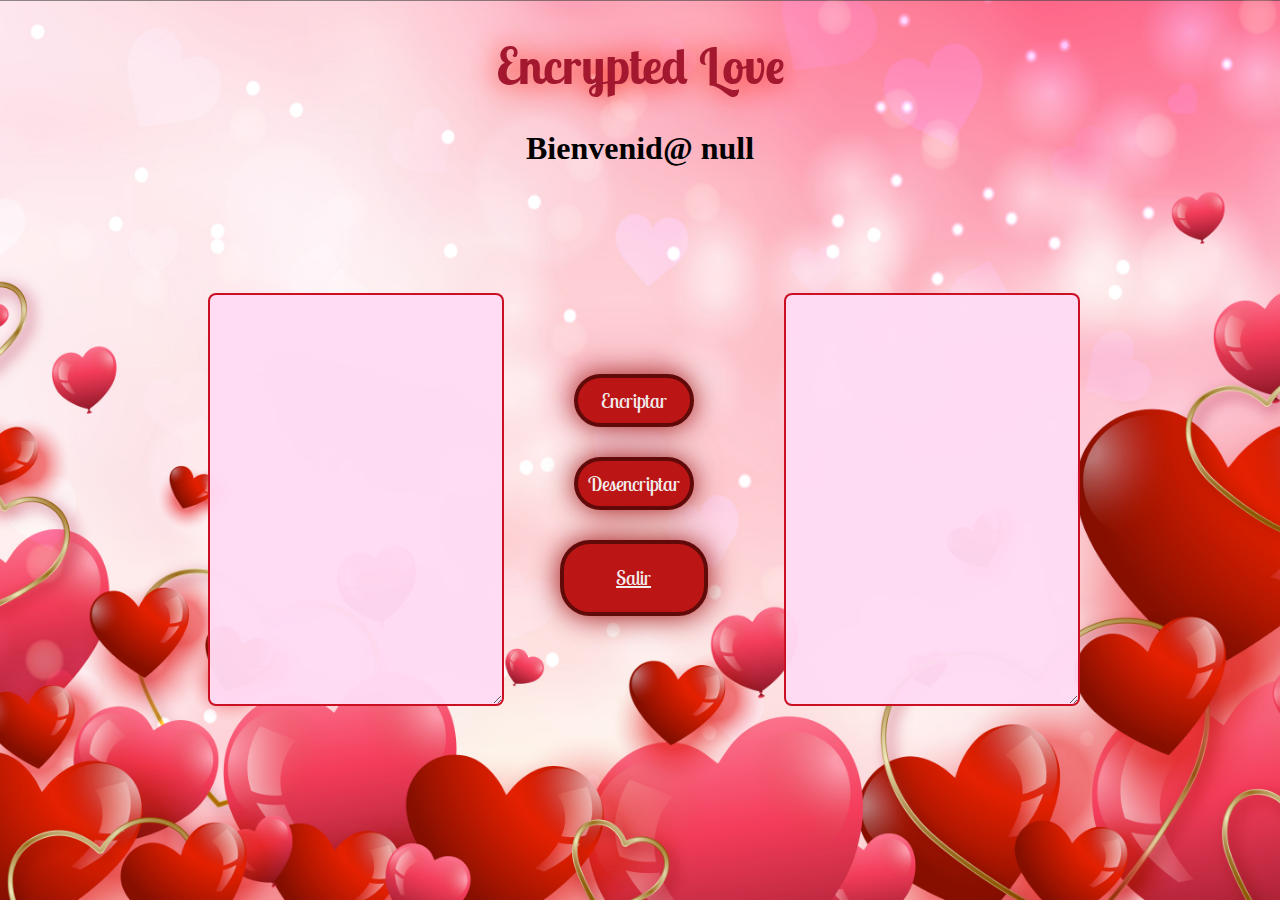
<file: index1.html>
<!DOCTYPE html>
<html lang="en">

<head>
  <meta charset="UTF-8" />
  <meta name="viewport" content="width=device-width, initial-scale=1.0" />
  <title>Encryted Love</title>
  <link rel="stylesheet" href="./assets/css/pagina.css" />
</head>

<body>
  

  <header>
    <h1 class="titulo1">Encrypted Love</h1>
  </header>

  <section>
    <h1 class="nombre" id="nombre">Hola</h1>
  </section>

  <section>
    <div class="div-mensaje1">
      <textarea id="mensaje" class="texta-mensaje1" cols="30" rows="10"
        placeholder="Ingresa el texto aquí"> 
      </textarea>
    </div>
    <br />

    <div class="div-botones">
      <button class="button-encriptar" id="btn-encriptar" type="button">
        Encriptar
      </button>
      <button class="button-desencriptar" id="btn-desencriptar" type="button">
        Desencriptar
      </button>

        <a type="button" class="button-salir" id="btn" href="./index.html">Salir</a>
      
    </div>
    
    <div class="div-mensaje2">
      <textarea id="msgEncriptado" class="texta-mensaje2" cols="30" rows="10" disabled=true>

      </textarea>

    </div>
    <br />
    
  </section>


  <script src="./assets/js/script.js"></script>
</body>

</html>
</file>
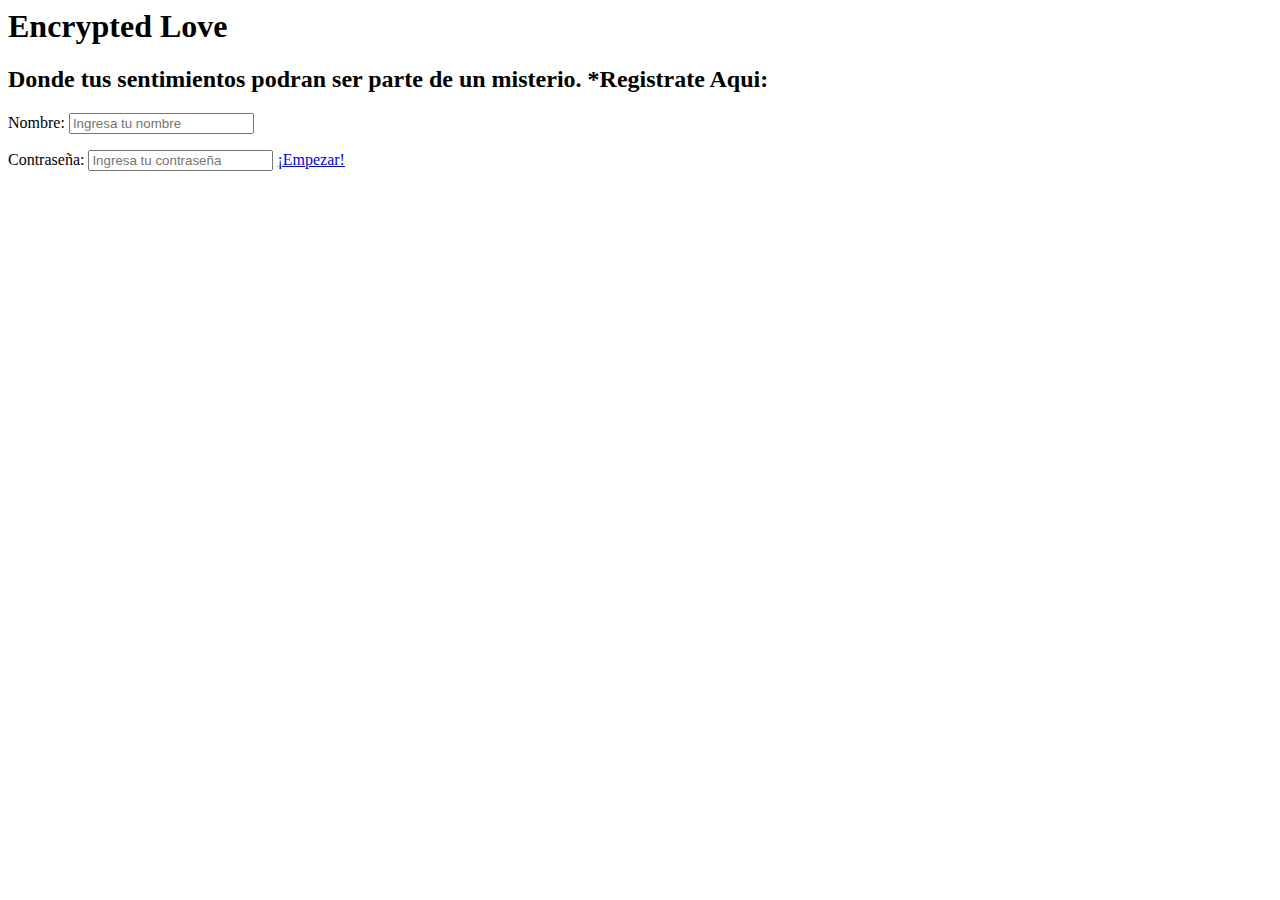
<file: usuario..html>
<body>
  <div class="inicio">
    <header>
      <h1 class="titulo">Encrypted Love</h1>
    </header>

    <main>
      <section>
        <h2>Donde tus sentimientos podran ser parte de un misterio.
        *Registrate Aqui:</h2>
      </section>
      <section>
        <form>
          <label for="nombre">Nombre:</label>
          <input type="text" name="nombre" id="nombre" placeholder="Ingresa tu nombre" class="input">
      </section>
    </main>
  </section>
  <section>
    <form>
      <label for="nombre">Contraseña:</label>
      <input type="text" name="nombre" id="nombre" placeholder="Ingresa tu contraseña" class="input">
    </form>
    <a class="button" id="button" href="./index1.html">¡Empezar!</a>
  </section>
  </div>
  <script src="assets/js/usuario.js"></script>
</body>
</html>
</file>
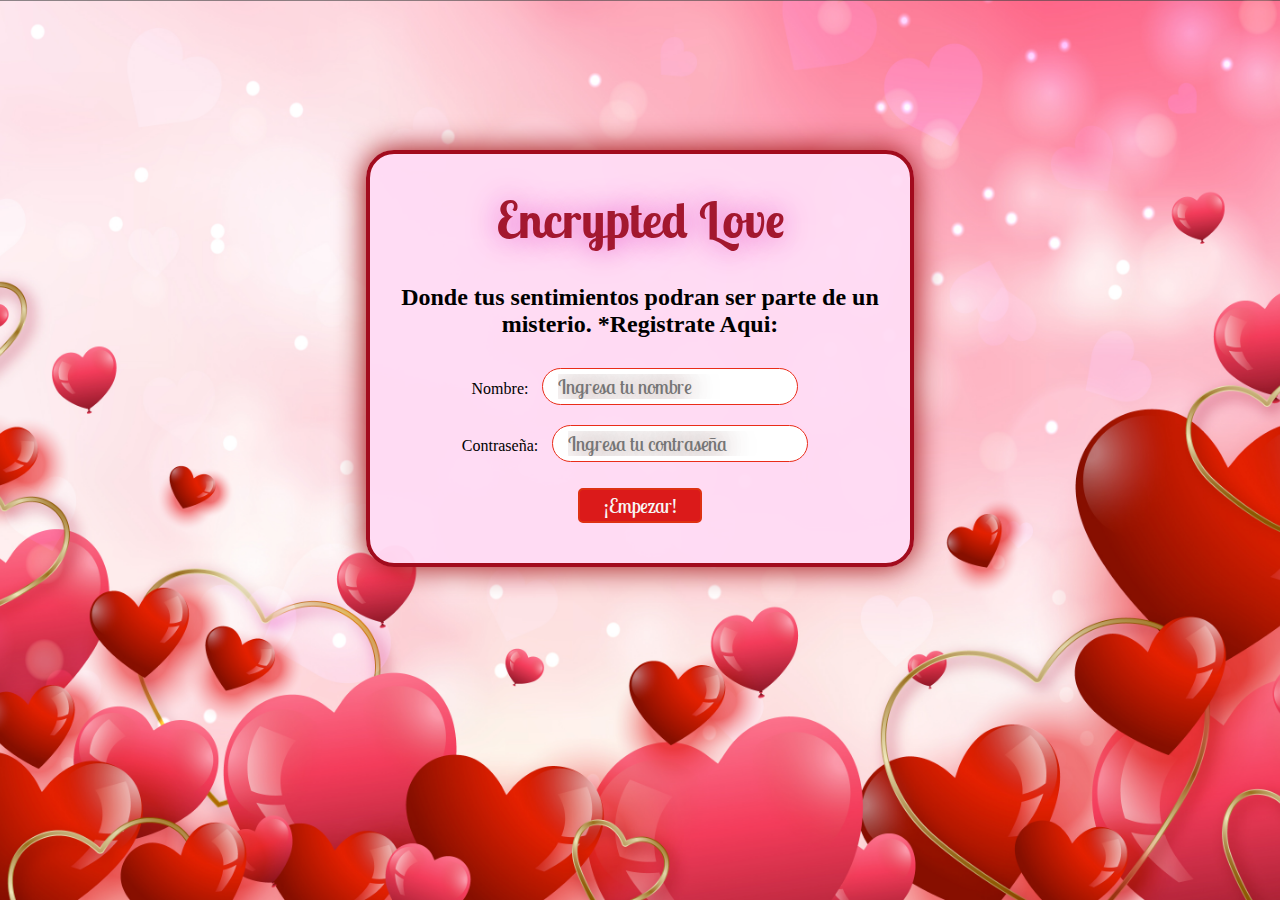
<file: usuario.html>
<!DOCTYPE html>
<html lang="en">
<head>
    <meta charset="UTF-8">
    <meta name="viewport" content="width=device-width, initial-scale=1.0">
    <title>Encrypted  Love</title>
   <link rel="stylesheet" href="/assets/css/usuario.css">
    <link type="assets/media/favicon.jpg" sizes="16x16" rel="icon" href="assets/media/favicon.jpg">

</head>
  
<body>
  <div class="inicio">
    <header>
      <h1 class="titulo">Encrypted Love</h1>
    </header>

    <main>
      <section>
        <h2>Donde tus sentimientos podran ser parte de un misterio.
        *Registrate Aqui:</h2>
      </section>
      <section>
        <form>
          <label for="nombre">Nombre:</label>
          <input type="text" name="nombre" id="nombre" placeholder="Ingresa tu nombre" class="input">
      </section>
    </main>
  </section>
  <section>
    <form>
      <label for="nombre">Contraseña:</label>
      <input type="text" name="nombre" id="nombre" placeholder="Ingresa tu contraseña" class="input">
    </form>
    <a class="button" id="button" href="./index1.html">¡Empezar!</a>
  </section>
  </div>
  <script src="assets/js/usuario.js"></script>
</body>
</html>
</file>
<file: assets/css/pagina.css>
@import url('https://fonts.googleapis.com/css2?family=Dancing+Script:wght@400..700&family=Great+Vibes&family=Lobster+Two:ital,wght@0,400;0,700;1,400;1,700&family=Playwrite+AT:ital,wght@0,100..400;1,100..400&family=Yanone+Kaffeesatz:wght@200..700&display=swap');

body {
  background-image: url(./../media/fondo2.jpg);
  background-position: center center;
  background-repeat: no-repeat;
  background-attachment: fixed;
  background-size: cover;

}

.titulo1 {
  color: rgb(163, 24, 47);
  text-shadow: 0 0 30px #f91a01;
  font-family: "Lobster Two", sans-serif;
  font-size: 50px;
  text-align: center;

}

.nombre {
  text-align: center;
  font-family: "Lobster two , sans-sarif";
}

.div-botones {
  align-items: center;
  display: flex;
  justify-content: center;
  position: absolute;
  width: 15%;
  height: 50%;
  left: 42%;
  top: 30%;
  border: none;
  font-family: "Inter";
  font-style: normal;
  font-weight: 400;
  font-size: 32px;
  line-height: 150%;
  flex-direction: column;
  gap: 10px;


}

.button-encriptar {
  background-color: rgb(188, 21, 21);
  font-size: 20px;
  color: #f2eded;
  text-align: center;
  width: 120px;
  padding: 10px;
  margin: 10px;
  border-radius: 30px;
  font-weight: 40x;
  border: 4px solid rgb(97, 10, 10);
  font-family: "Lobster Two", sans-serif;
  box-shadow: 0 0 30px rgb(155, 3, 3);

}


.button-desencriptar {
  background-color: rgb(188, 21, 21);
  font-size: 20px;
  color: #f2eded;
  text-align: center;
  width: 120px;
  padding: 10px;
  margin: 10px;
  border-radius: 30px;
  font-weight: 40x;
  border: 4px solid rgb(97, 10, 10);
  font-family: "Lobster Two", sans-serif;
  box-shadow: 0 0 30px rgb(155, 3, 3);
}

.button-salir {
  background-color: rgb(188, 21, 21);
  font-size: 20px;
  color: #f2eded;
  text-align: center;
  width: 120px;
  padding: 10px;
  margin: 10px;
  border-radius: 30px;
  font-weight: 40x;
  border: 4px solid rgb(97, 10, 10);
  font-family: "Lobster Two", sans-serif;
  box-shadow: 0 0 30px rgb(155, 3, 3);
}

.button {
  display: block;
  background-color: rgb(188, 21, 21);
  font-size: 20px;
  color: #f2eded;
  text-align: center;
  width: 120px;
  padding: 10px;
  margin: 0 auto 450px;
  border-radius: 30px;
  font-weight: 40x;
  border: 4px solid rgb(97, 10, 10);
  font-family: "Lobster Two", sans-serif;
  box-shadow: 0 0 30px rgb(155, 3, 3);

}


.texta-mensaje1 {
  position: absolute;
  width: 90%;
  height: 90%;
  left: 5%;
  top: 5%;
  border: 2px solid #c9081cf6;
  border-radius: 8px;
  font-family: "Lobster Two", sans-serif;
  font-style: normal;
  font-weight: 400;
  font-size: 32px;
  line-height: 150%;
  background-color: rgb(255, 219, 244, 0.966);
}

.div-mensaje1 {
  position: absolute;
  width: 25%;
  height: 50%;
  left: 15%;
  top: 30%;
  border: none;
  font-family: "Inter";
  font-style: normal;
  font-weight: 400;
  font-size: 32px;
  line-height: 150%;

}



.texta-mensaje2 {
  position: absolute;
  width: 90%;
  height: 90%;
  left: 5%;
  top: 5%;
  border: 2px solid #c9081cf6;
  border-radius: 8px;
  font-family: "Inter";
  font-style: normal;
  font-weight: 400;
  font-size: 32px;
  line-height: 150%;
  background-color: rgb(255, 219, 244, 0.966);
}


.div-mensaje2 {
  position: absolute;
  width: 25%;
  height: 50%;
  left: 60%;
  top: 30%;
  border: none;
  font-family: "Inter";
  font-style: normal;
  font-weight: 400;
  font-size: 32px;
  line-height: 150%;
}

.textarea {
  display: block;

}
</file>
<file: assets/css/usuario.css>
@import url('https://fonts.googleapis.com/css2?family=Dancing+Script:wght@400..700&family=Great+Vibes&family=Lobster+Two:ital,wght@0,400;0,700;1,400;1,700&family=Playwrite+AT:ital,wght@0,100..400;1,100..400&family=Yanone+Kaffeesatz:wght@200..700&display=swap');

body{
  background-image: url(./../media/fondo2.jpg);
  background-position: center;
  background-repeat: no-repeat;
  background-attachment: fixed;
  background-size: cover; 
}
  

.inicio {
    border: 4px solid hsl(353, 87%, 34%);
    width: 540px;
    padding-bottom: 30px;
    margin: 150px auto;
    border-radius: 28px;
    background-color: rgb(255, 219, 244, 0.966);
    text-align: center;
   box-shadow: 0 0 30px rgb(155, 3, 3);


}

.titulo {
    color: rgb(163, 24, 47);
    text-shadow: 0 0 30px #e75ac9;
  font-family: "Lobster Two", sans-serif;
  font-size: 50px;

}

.h2{
    font-family: "Lobster Two", sans-serif;
  color: rgb(31, 17, 17);
  font-size: 37px;
  text-shadow: 0 0 30px #500404;
}

.input {
  border: 1px solid #e92d19;
  border-radius: 25px;
  padding: 5px 15px;
  margin: 10px;
  text-align:18px;
  font-family: "Lobster Two", sans-serif;
  color: rgb(112, 18, 18);
  font-size: 50px;
  text-shadow: 0 0 30px #500404;
}

.button {
  display: block;
  border: 2px solid #de3112;
  border-radius: 5px;
  color: rgb(248, 246, 246);
  background-color: #db1a1a;
  width: 100px;
  margin: 16px auto 10px;
  text-decoration: none;
  font-size: 20px;
  font-family: "Lobster Two", sans-serif;
  padding: 3px 10px;
}

#nombre{
  color: #c10b0b;
  font-size: 20px;
  font-family: "Lobster Two", sans-serif;
}
</file>
